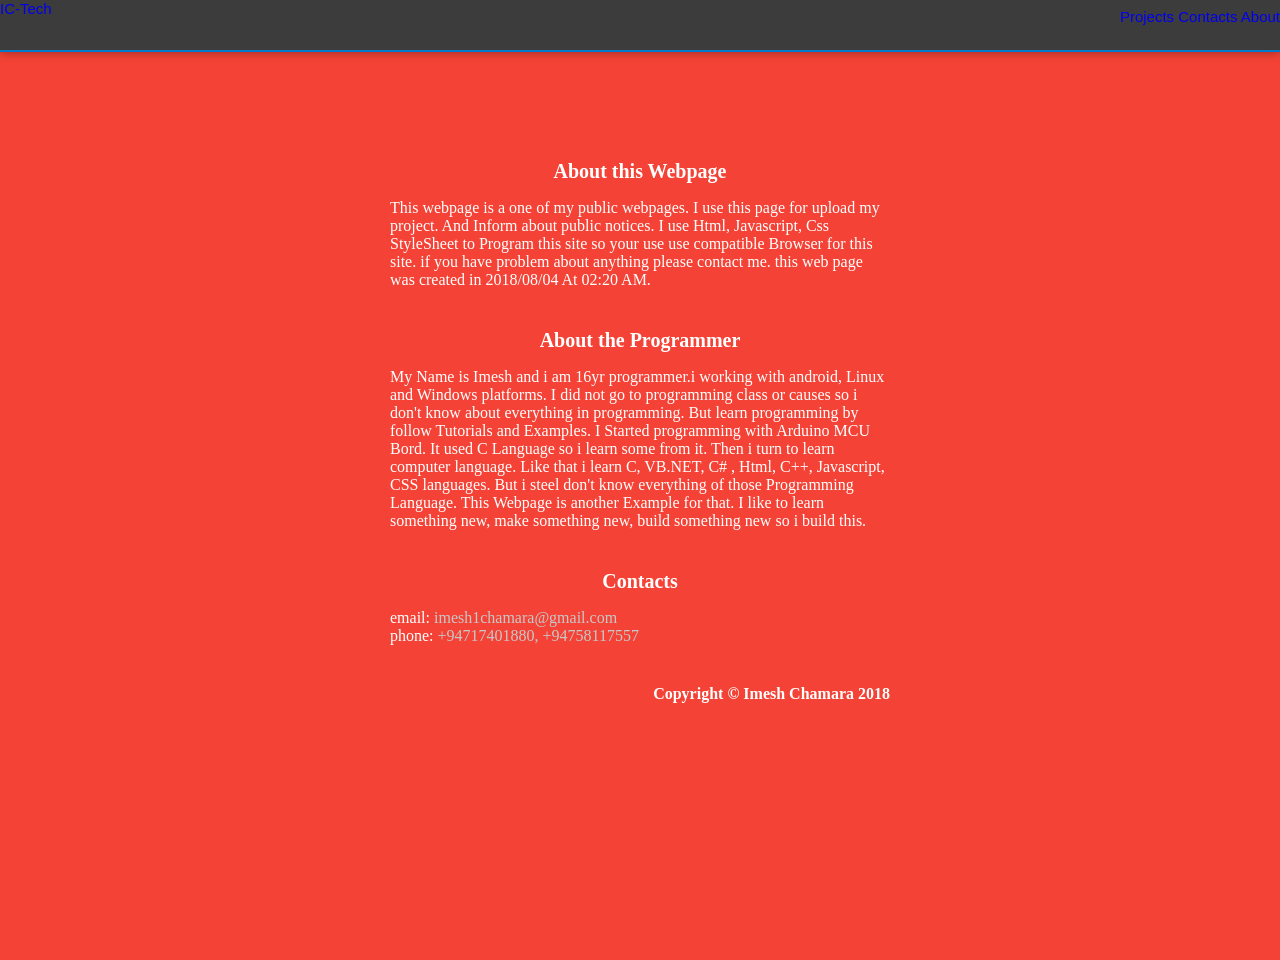
<file: About.html>
<!DOCTYPE html>
<!--Copyright © Imesh Chamara 2018-->
<html lang="en" xmlns="http://www.w3.org/1999/xhtml">
	<head>
		<meta charset="utf-8"/>
		<title>About IC-Tech</title>
		<link rel="icon" href="/favicon.ico" />
		<!--
		Resize Failed
		<link rel="icon" type="image/png" href="../image/Logo.3/Logo.3.16.png" sizes="16x16"/>
		<link rel="icon" type="image/png" href="../image/Logo.3/Logo.3.32.png" sizes="32x32"/>
		-->
		<link rel="icon" type="image/png" href="/image/Logo.3/Logo.3.96.png" sizes="96x96"/>
		<link rel="icon" type="image/png" href="/image/Logo.3/Logo.3.128.png" sizes="128x128"/>
		<link rel="icon" type="image/png" href="/image/Logo.3/Logo.3.196.png" sizes="196x196"/>
		<link rel="icon" type="image/png" href="/image/Logo.3/Logo.3.512.png" sizes="512x512"/>
		<link rel="stylesheet" href="/stylesheet/main.css"/>
	</head>
	<body>
		<div style="display:flex;position:fixed; width:100%; height:50px; background-color:rgb(60,60,60); box-shadow:0px 0px 10px rgba(0,0,0,0.4);top:0px; left:0px; z-index:2; border-bottom:solid 2px rgb(0,122,204);">
			<div style="display:block;width:100%; height:100%;">
				<a class="top" style="float:left;" id="pname" href="/index.html">IC-Tech</a>
				<div style="float:right;padding-top:8px;">
					<!--<a class="top" id="toobutop">Tools</a>
					<a class="top" id="setbutop">Settings</a>-->
					<a class="top" id="setbutop" href="/html/Projects.html">Projects</a>
					<a class="top" id="conbutop" href="/html/About.html">Contacts</a>
					<a class="top" id="abtbutop" href="/html/About.html">About</a>
				</div>
			</div>
		</div>
		<noscript style="margin-top: 60px;display: flex;width: 100%;position: absolute;bottom: 0px;top: 0px;">
				<iframe src="/html/BlockedJs.html" style="position:relative;height: 100%; width: 100%;-webkit-box-sizing: border-box;-moz-box-sizing: border-box;box-sizing: border-box;" frameborder="0"></iframe>
		</noscript>
		<div id="root" style="margin-top:60px; display:none; width:100%;">
			<div id="about" style="width:500px; margin:0 auto; position:relative;" class="dis">
				<style>
					.headd{
						font-family:'Segoe UI';
						font-size:20px;
						font-weight: bold;
						display:block;
						text-align:center;
					}
					.cpyri{
						font-family:'Segoe UI';
						font-size: 16px;
						font-weight: bold;
						display:block;
						text-align:right;
						margin-bottom: 40px;
					}
					.cont {
						font-family: 'Segoe UI';
						font-size: 16px;
						display: block;
						margin-top: 16px;
						margin-bottom: 40px;
					}
					.link {
						color: rgb(200,200,200);
						font-family: 'Segoe UI';
						font-size: 16px;
						text-decoration: none;
					}
				</style>
				<a class="headd">About this Webpage</a>
				<p class="cont">This webpage is a one of my public webpages. I use this page for upload my project. And Inform about public notices. I use Html, Javascript, Css StyleSheet to Program this site so your use use compatible Browser for this site. if you have problem about anything please contact me. this web page was created in 2018/08/04 At 02:20 AM.</p>
				<a class="headd">About the Programmer</a>
				<p class="cont">My Name is Imesh and i am 16yr programmer.i working with android, Linux and Windows platforms. I did not go to programming class or causes so i don't know about everything in programming. But learn programming by follow Tutorials and Examples. I Started programming with Arduino MCU Bord. It used C Language so i learn some from it. Then i turn to learn computer language. Like that i learn C, VB.NET, C# , Html, C++, Javascript, CSS languages. But i steel don't know everything of those Programming Language. This Webpage is another Example for that. I like to learn something new, make something new, build something new so i build this.</p>
				<a class="headd">Contacts</a>
				<p class="cont" style="margin-bottom:0;">email: <a href="mailto:imesh1chamara@gmail.com" class="link textsel">imesh1chamara@gmail.com</a></p>
				<p class="cont" style="margin-top:0;">phone: <a class="link textsel">+94717401880, +94758117557</a></p>
				<a class="cpyri">Copyright © Imesh Chamara 2018</a>
			</div>
		</div>
		<script>
			document.getElementById("root").style.display = "block";
		</script>
	</body>
</html>
</file>
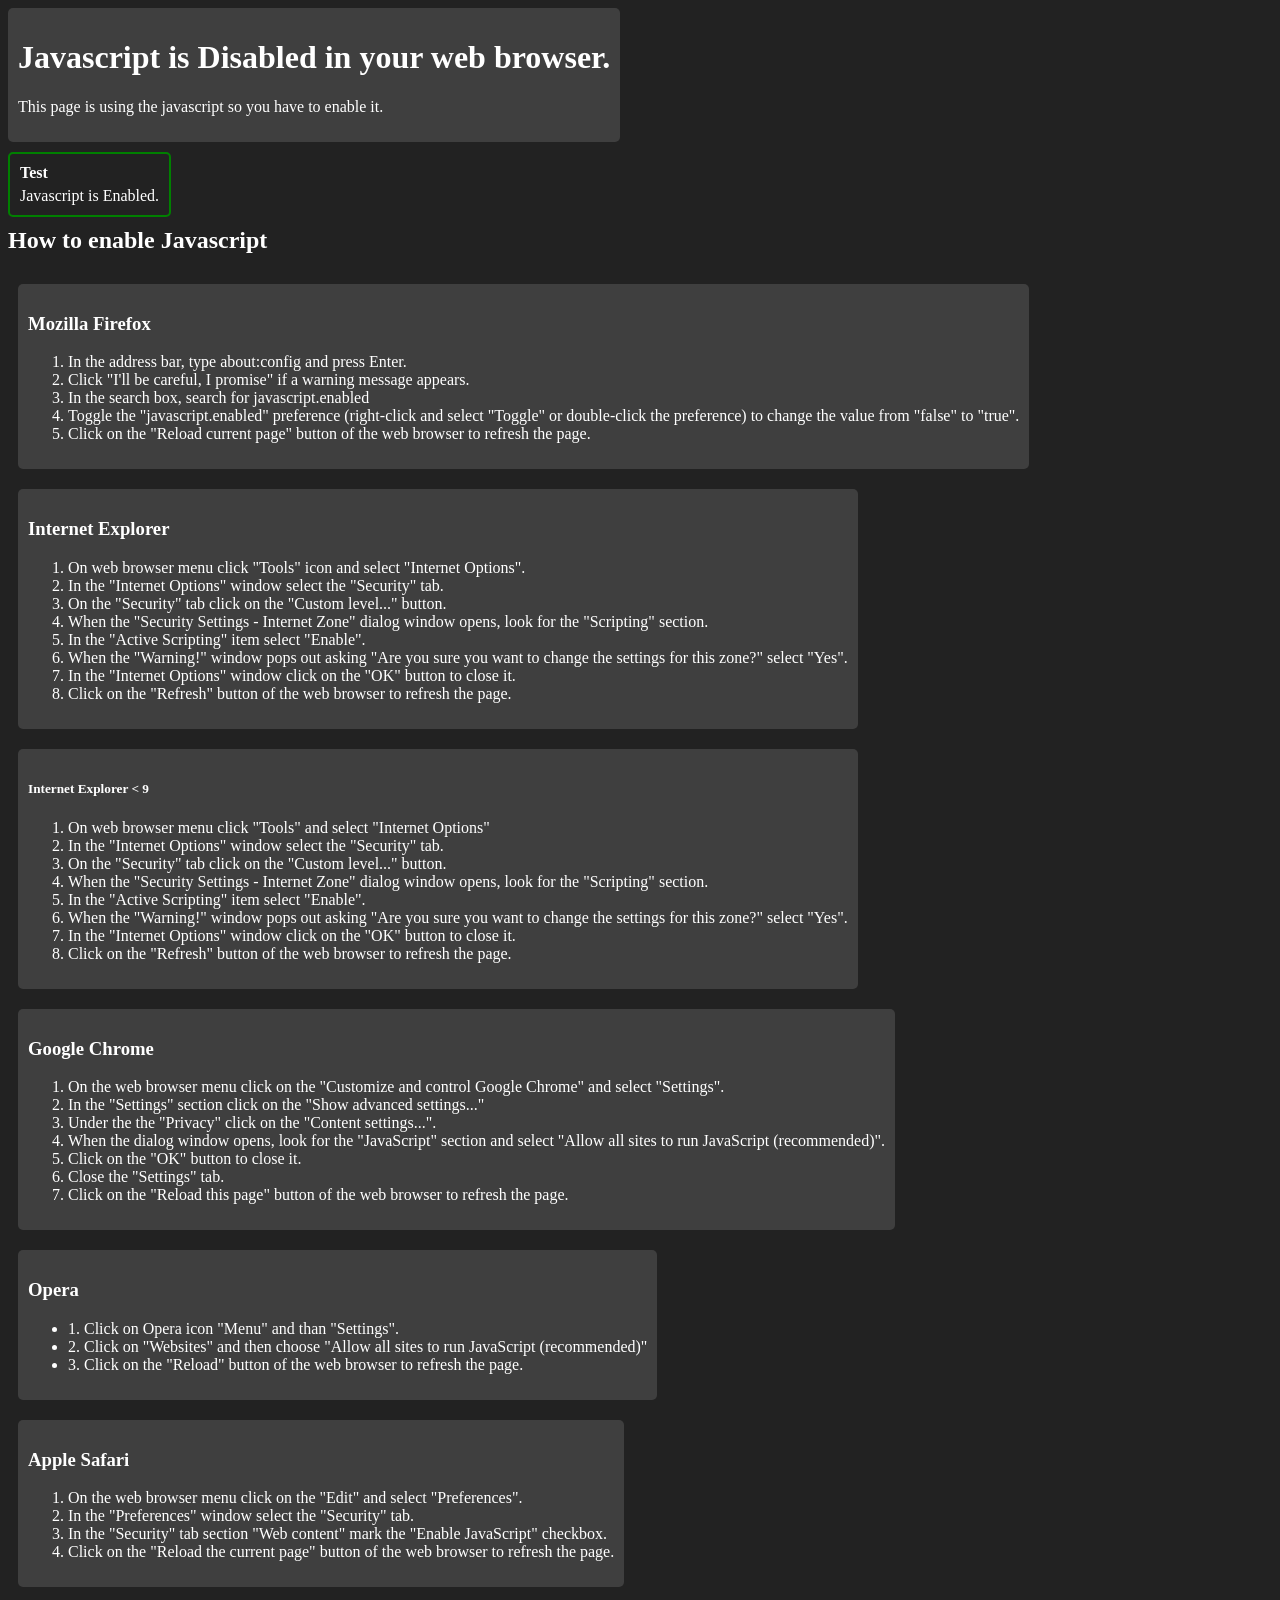
<file: BlockedJs.html>
<!DOCTYPE html>
<html>
    <head>
        <title>JavaScript is Disabled</title>
        <style>
            .dis {
                display: inline-block;
                background-color: #3f3f3f;
                padding: 10px 10px 10px 10px;
                border-radius: 5px;
                margin: 10px 10px 10px 10px;
            }
            body
            {
                color:white;
            }
        </style>
    </head>
    <body style = "font-family : 'Segoe UI'; background-color: #222;">
        <div style="display:block;">
            <div style="display:inline-block;background-color:#3f3f3f;padding:10px 10px 10px 10px;border-radius:5px;">
                <h1>Javascript is Disabled in your web browser.</h1>
                <p>This page is using the javascript so you have to enable it.</p>
            </div>
        </div>
        <div id="line" style="display:inline-block; border:2px solid red;border-radius: 5px;margin-top: 10px;padding: 10px 10px 10px 10px;">
            <h4 style="margin-top: 0px;margin-bottom: 5px;">Test</h4>
            <a id="testres">Javascript is Disabled.<p style="margin-top: 0px;margin-bottom: 0px;">If Javascript is Enabled this text was changed.</p></a>
            <script>
                document.getElementById("testres").innerText = "Javascript is Enabled.";
                document.getElementById("line").style.borderColor = "green";
            </script>
        </div>
        <h2 style="margin-top:10px;">How to enable Javascript</h2>
        <div id="disc">
            <div id="pnlFirefox" class="dis">
                <h3 id="firefox">
                    Mozilla Firefox
                </h3>
                <ol>
                    <li>
                        In the address bar, type about:config and press Enter.</li>
                    <li>
                        Click "I'll be careful, I promise" if a warning message appears.</li>
                    <li>
                        In the search box, search for javascript.enabled</li>
                    <li>
                        Toggle the "javascript.enabled" preference (right-click and select "Toggle" or double-click the preference) to change the value from "false" to "true".</li>
                    <li>
                        Click on the "Reload current page" button of the web browser to refresh the page.</li>
                </ol>
		    </div>
            <div id="pnlIE" class="dis">
                <h3 id="ie">
                    Internet Explorer
                </h3>
                <ol>
                    <li>
                        On web browser menu click "Tools" icon and select "Internet Options".</li>
                    <li>
                        In the "Internet Options" window select the "Security" tab.</li>
                    <li>
                        On the "Security" tab click on the "Custom level..." button.</li>
                    <li>
                        When the "Security Settings - Internet Zone" dialog window opens, look for the "Scripting" section.</li>
                    <li>
                        In the "Active Scripting" item select "Enable".</li>
                    <li>
                        When the "Warning!" window pops out asking "Are you sure you want to change the settings for this zone?" select "Yes".</li>
                    <li>
                        In the "Internet Options" window click on the "OK" button to close it.</li>
                    <li>
                        Click on the "Refresh" button of the web browser to refresh the page.</li>
                </ol>
	        </div>
            <div id="pnlIElte8" class="dis">
                <h5 id="ielte8">
                    Internet Explorer &lt; 9
                </h5>
                <ol>
                    <li>
                        On web browser menu click "Tools" and select "Internet Options"</li>
                    <li>
                        In the "Internet Options" window select the "Security" tab.</li>
                    <li>
                        On the "Security" tab click on the "Custom level..." button.</li>
                    <li>
                        When the "Security Settings - Internet Zone" dialog window opens, look for the "Scripting" section.</li>
                    <li>
                        In the "Active Scripting" item select "Enable".</li>
                    <li>
                        When the "Warning!" window pops out asking "Are you sure you want to change the settings for this zone?" select "Yes".</li>
                    <li>
                        In the "Internet Options" window click on the "OK" button to close it.</li>
                    <li>
                        Click on the "Refresh" button of the web browser to refresh the page.</li>
                </ol>
	        </div>
            <div id="pnlChromeNew" class="dis">
                <h3 id="chrome">
                    Google Chrome
                </h3>
                <ol>
                    <li>
                        On the web browser menu click on the "Customize and control Google Chrome" and select "Settings".</li>
                    <li>
                        In the "Settings" section click on the "Show advanced settings..."</li>
                    <li>
                        Under the the "Privacy" click on the "Content settings...".</li>
                    <li>
                        When the dialog window opens, look for the "JavaScript" section and select "Allow all sites to run JavaScript (recommended)".</li>
                    <li>
                        Click on the "OK" button to close it.</li>
                    <li>
                        Close the "Settings" tab.</li>
                    <li>
                        Click on the "Reload this page" button of the web browser to refresh the page.</li>
                </ol>
	        </div>
            <div id="pnlOpera" class="dis">
                <h3 id="opera">
                    Opera
                </h3>
                <ul class="liplace">
                    <li>1.
                        Click on Opera icon "Menu" and than "Settings".</li>
                    <li>2.
                        Click on "Websites" and then choose "Allow all sites to run JavaScript (recommended)"</li>
                    <li>3.
                        Click on the "Reload" button of the web browser to refresh the page.</li>
                </ul>
	         </div>
            <div id="pnlSafari" class="dis">
                <h3 id="safari">
                    Apple Safari
                </h3>
                <ol>
                    <li>
                        On the web browser menu click on the "Edit" and select "Preferences".</li>
                    <li>
                        In the "Preferences" window select the "Security" tab.</li>
                    <li>
                        In the "Security" tab section "Web content" mark the "Enable JavaScript" checkbox.</li>
                    <li>
                        Click on the "Reload the current page" button of the web browser to refresh the page.</li>
                </ol>
	        </div>
        </div>
    </body>
</html>
</file>
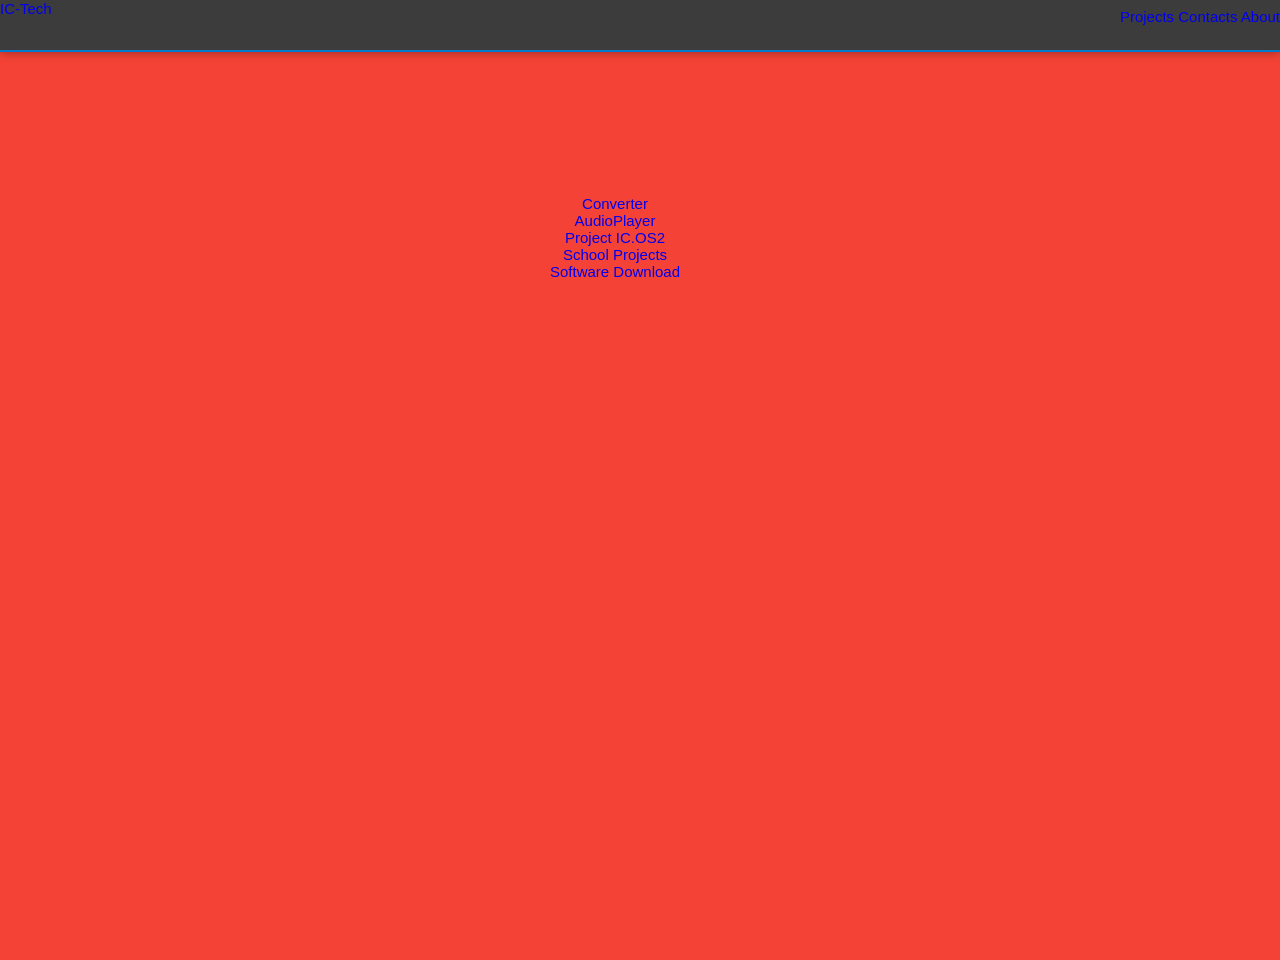
<file: Projects.html>
<!DOCTYPE html>
<!--Copyright © Imesh Chamara 2018-->
<html lang="en" xmlns="http://www.w3.org/1999/xhtml">
	<head>
		<meta charset="utf-8"/>
		<title>IC-Tech</title>
		<link rel="icon" href="/favicon.ico" />
		<!--
		Resize Failed
		<link rel="icon" type="image/png" href="../image/Logo.3/Logo.3.16.png" sizes="16x16"/>
		<link rel="icon" type="image/png" href="../image/Logo.3/Logo.3.32.png" sizes="32x32"/>
		-->
		<link rel="icon" type="image/png" href="/image/Logo.3/Logo.3.96.png" sizes="96x96"/>
		<link rel="icon" type="image/png" href="/image/Logo.3/Logo.3.128.png" sizes="128x128"/>
		<link rel="icon" type="image/png" href="/image/Logo.3/Logo.3.196.png" sizes="196x196"/>
		<link rel="icon" type="image/png" href="/image/Logo.3/Logo.3.512.png" sizes="512x512"/>
		<link rel="stylesheet" href="/stylesheet/main.css"/>
	</head>
	<body>
		<div style="display:flex;position:fixed; width:100%; height:50px; background-color:rgb(60,60,60); box-shadow:0px 0px 10px rgba(0,0,0,0.4);top:0px; left:0px; z-index:2; border-bottom:solid 2px rgb(0,122,204);">
			<div style="display:block;width:100%; height:100%;">
				<a class="top" style="float:left;" id="pname" href="/index.html">IC-Tech</a>
				<div style="float:right;padding-top:8px;">
					<!--<a class="top" id="toobutop">Tools</a>
					<a class="top" id="setbutop">Settings</a>-->
					<a class="top" id="setbutop" href="/html/Projects.html">Projects</a>
					<a class="top" id="conbutop" href="/html/About.html">Contacts</a>
					<a class="top" id="abtbutop" href="/html/About.html">About</a>
				</div>
			</div>
		</div>
		<noscript style="margin-top: 60px;display: flex;width: 100%;position: absolute;bottom: 0px;top: 0px;">
				<iframe src="/html/BlockedJs.html" style="position:relative;height: 100%; width: 100%;-webkit-box-sizing: border-box;-moz-box-sizing: border-box;box-sizing: border-box;" frameborder="0"></iframe>
		</noscript>
		<div id="root" style="margin-top:60px; display:none; width:100%;">
			<div style="width:500px; margin:0 auto; position:relative;" class="dis">
				<div style="width:100%; height:auto; display:block; position:relative;">
					<style>
						.stbigbtn {
							display:block;
							width:100%;
							text-align:
							center;
						}
					</style>
					<div style="width:150px;margin:0 auto;padding-top:35px;padding-right: 50px;">
						<a class="but1 stbigbtn" href="/html/Converter.html">Converter</a>
						<a class="but1 stbigbtn" href="/html/AudioPlayer.html">AudioPlayer</a>
						<a class="but1 stbigbtn" href="/html/OS2.html">Project IC.OS2</a>
						<a class="but1 stbigbtn" href="/html/SchoolProject.html">School Projects</a>
						<a class="but1 stbigbtn" href="/html/SoftwareDownload.html">Software Download</a>
					</div>
				</div>
			</div>
		</div>
		<script>
			document.getElementById("root").style.display = "block";
		</script>
	</body>
</html>
</file>
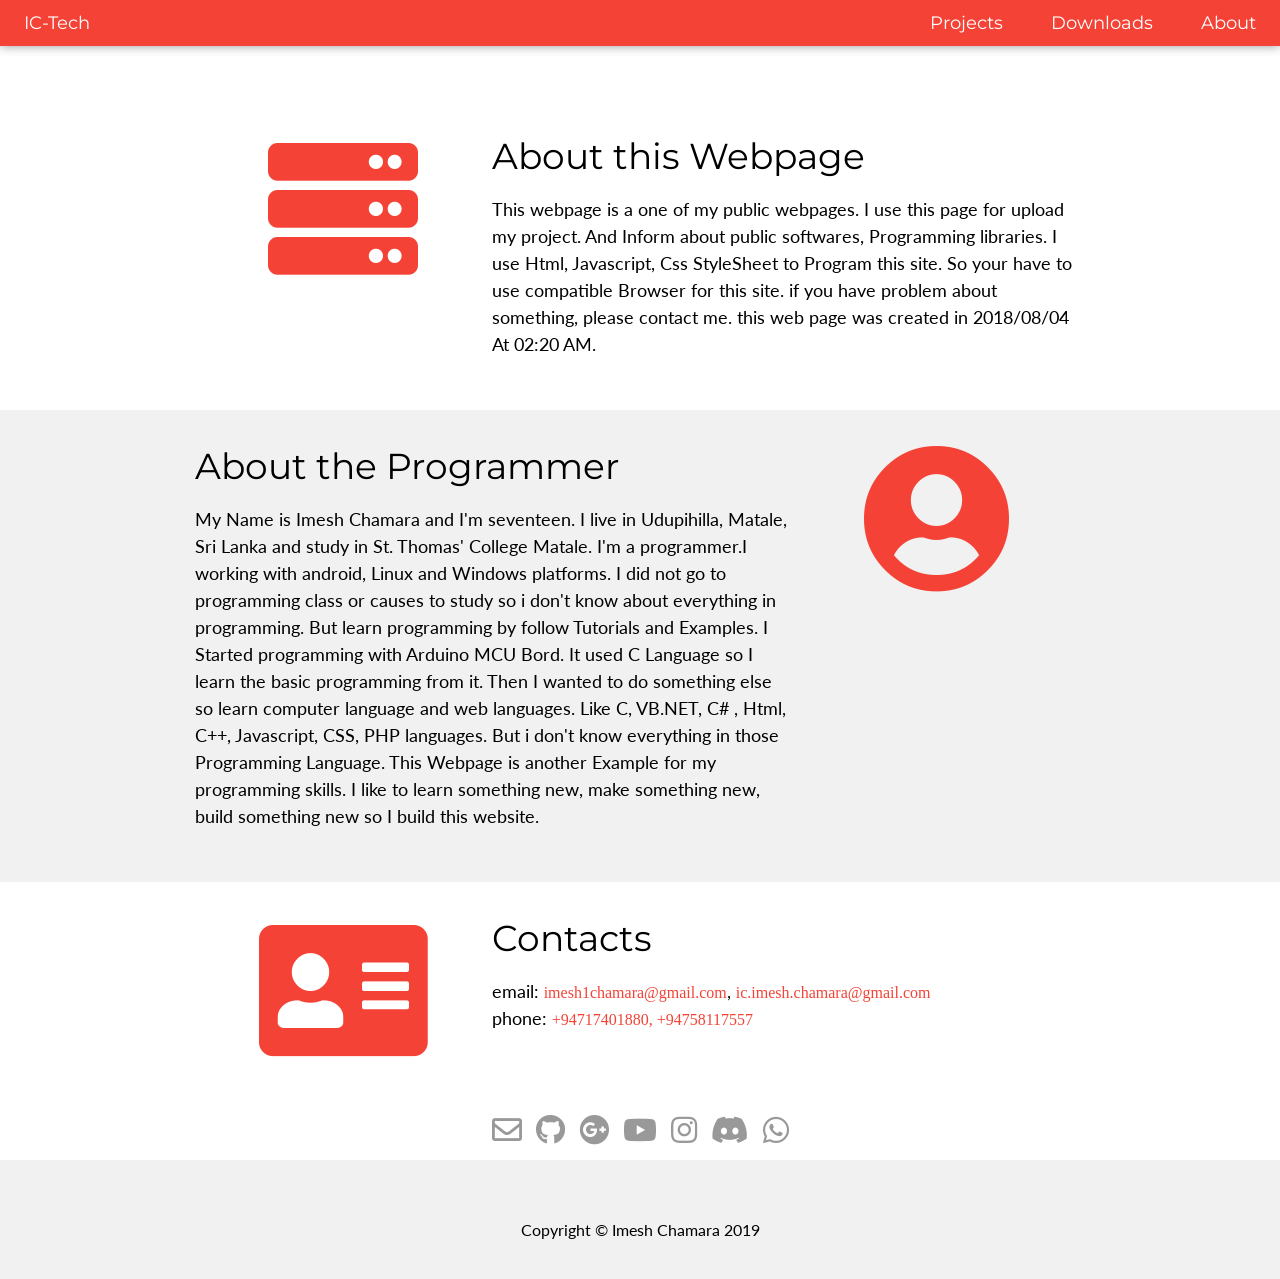
<file: html/About.html>
<!DOCTYPE html>
<!--Copyright © Imesh Chamara 2019-->
<html lang="en" xmlns="http://www.w3.org/1999/xhtml">
	<head>
		<meta charset="utf-8"/>
		<meta name="viewport" content="width=device-width, initial-scale=1"/>
		<title>About IC-Tech</title>
		<link rel="icon" href="/favicon.ico" />
		<!--
		Resize Failed
		<link rel="icon" type="image/png" href="../image/Logo.3/Logo.3.16.png" sizes="16x16"/>
		<link rel="icon" type="image/png" href="../image/Logo.3/Logo.3.32.png" sizes="32x32"/>
		-->
		<link rel="icon" type="image/png" href="/image/Logo.3/Logo.3.96.png" sizes="96x96"/>
		<link rel="icon" type="image/png" href="/image/Logo.3/Logo.3.128.png" sizes="128x128"/>
		<link rel="icon" type="image/png" href="/image/Logo.3/Logo.3.196.png" sizes="196x196"/>
		<link rel="icon" type="image/png" href="/image/Logo.3/Logo.3.512.png" sizes="512x512"/>
		<link rel="stylesheet" href="/style/main.css"/>
		<link rel="stylesheet" href="/style/light_notes.css"/>
		<script src="/script/main.js"></script>
		<link href="https://fonts.googleapis.com/css?family=Lato|Montserrat" rel="stylesheet"/>
		<link rel="stylesheet" href="https://use.fontawesome.com/releases/v5.8.1/css/all.css" integrity="sha384-50oBUHEmvpQ+1lW4y57PTFmhCaXp0ML5d60M1M7uH2+nqUivzIebhndOJK28anvf" crossorigin="anonymous"/>
	</head>
	<body>
		<div class="ic-top-bar">
			<a class="ic-top ic-hov-whi" style="float:left;" id="pname" href="/index.html">IC-Tech</a>
			<div class="ic-hov-whi" id="top-dropdown-btn" onclick="topMenu();"><svg aria-hidden="true" focusable="false" data-prefix="fas" data-icon="bars" class="svg-inline--fa fa-bars fa-w-14" role="img" xmlns="http://www.w3.org/2000/svg" viewBox="0 0 448 512"><path fill="currentColor" d="M16 132h416c8.837 0 16-7.163 16-16V76c0-8.837-7.163-16-16-16H16C7.163 60 0 67.163 0 76v40c0 8.837 7.163 16 16 16zm0 160h416c8.837 0 16-7.163 16-16v-40c0-8.837-7.163-16-16-16H16c-8.837 0-16 7.163-16 16v40c0 8.837 7.163 16 16 16zm0 160h416c8.837 0 16-7.163 16-16v-40c0-8.837-7.163-16-16-16H16c-8.837 0-16 7.163-16 16v40c0 8.837 7.163 16 16 16z"></path></svg></div>
			<div id="ic-top-drbtn"><a class="ic-btn ic-btn-gra" href="/html/Projects.html">Projects</a><a class="ic-btn ic-btn-gra" href="/html/SoftwareDownload.html">Downloads</a><a class="ic-btn ic-btn-gra" href="/html/About.html">About</a></div>
			<div id="ic-top-raw"><a class="ic-top ic-hov-whi" id="setbutop" href="/html/Projects.html">Projects</a><a class="ic-top ic-hov-whi" id="conbutop" href="/html/SoftwareDownload.html">Downloads</a><a class="ic-top ic-hov-whi" id="abtbutop" href="/html/About.html">About</a></div>
		</div>
		<noscript><iframe src="/html/BlockedJs.html" frameborder="0"></iframe></noscript>
		<div id="root" style="display: none;">
				<style>
					.cpyri{font-family: "Lato", sans-serif;font-size: 16px;display: block;padding: 40px 0;padding-top: 40px;background-color: #f1f1f1;width: 100%;text-align: center;padding-top: 60px;}
					.ic-p-ico{margin: 5px;color:#999;cursor:pointer;}
					.ic-p-ico:hover{color:#f44336;}
				</style>
				<div class="sect-1"><div class="sect"><i class="ico fas fa-server fa-10x"></i><div class="sect-3">
					<a class="headd">About this Webpage</a>
					<p class="cont">This webpage is a one of my public webpages. I use this page for upload my project. And Inform about public softwares, Programming libraries. I use Html, Javascript, Css StyleSheet to Program this site. So your have to use compatible Browser for this site. if you have problem about something, please contact me. this web page was created in 2018/08/04 At 02:20 AM.</p>
				</div></div></div>
				<div class="sect-1 sect-2"><div class="sect"><div class="sect-3">
					<a class="headd">About the Programmer</a>
					<p class="cont">My Name is Imesh Chamara and I'm seventeen. I live in Udupihilla, Matale, Sri Lanka and study in St. Thomas' College Matale. I'm a programmer.I working with android, Linux and Windows platforms. I did not go to programming class or causes to study so i don't know about everything in programming. But learn programming by follow Tutorials and Examples. I Started programming with Arduino MCU Bord. It used C Language so I learn the basic programming from it. Then I wanted to do something else so learn computer language and web languages. Like C, VB.NET, C# , Html, C++, Javascript, CSS, PHP languages. But i don't know everything in those Programming Language. This Webpage is another Example for my programming skills. I like to learn something new, make something new, build something new so I build this website.</p>
				</div><i class="ico fas fa-user-circle fa-10x"></i></div></div>
				<div class="sect-1"><div class="sect"><i class="ico fas fa-address-card fa-10x"></i><div class="sect-3">
					<a class="headd">Contacts</a>
					<p class="cont" style="margin-bottom:0;">email: <a href="mailto:imesh1chamara@gmail.com" class="link textsel">imesh1chamara@gmail.com</a>, <a href="mailto:ic.imesh.chamara@gmail.com" class="link textsel">ic.imesh.chamara@gmail.com</a></p>
					<p class="cont" style="margin-top:0;">phone: <a class="link textsel">+94717401880, +94758117557</a></p>
				</div></div></div>
				<div style="text-align:center;margin:10px 0;">
					<a class="far fa-envelope fa-2x ic-p-ico" href="mailto:imesh1chamara@gmail.com"></a>
					<a class="fab fa-github fa-2x ic-p-ico" href="https://github.com/IC-Tech"></a>
					<a class="fab fa-google-plus fa-2x ic-p-ico" href="https://plus.google.com/u/0/115820475043722713439"></a>
					<a class="fab fa-youtube fa-2x ic-p-ico" href="https://www.youtube.com/channel/UCjOItCJ9TyNphWlEoUR7cIw"></a>
					<a class="fab fa-instagram fa-2x ic-p-ico" href="https://www.instagram.com/imeshchamara/"></a>
					<a class="fab fa-discord fa-2x ic-p-ico" href="https://discord.gg/CAmERp2"></a>
					<a class="fab fa-whatsapp fa-2x ic-p-ico" href="#"></a>
				</div>
				<a class="cpyri">Copyright © Imesh Chamara 2019</a>
		</div>
		<script>document.getElementById("root").style.display = "table";</script>
</body>
</html>
</file>
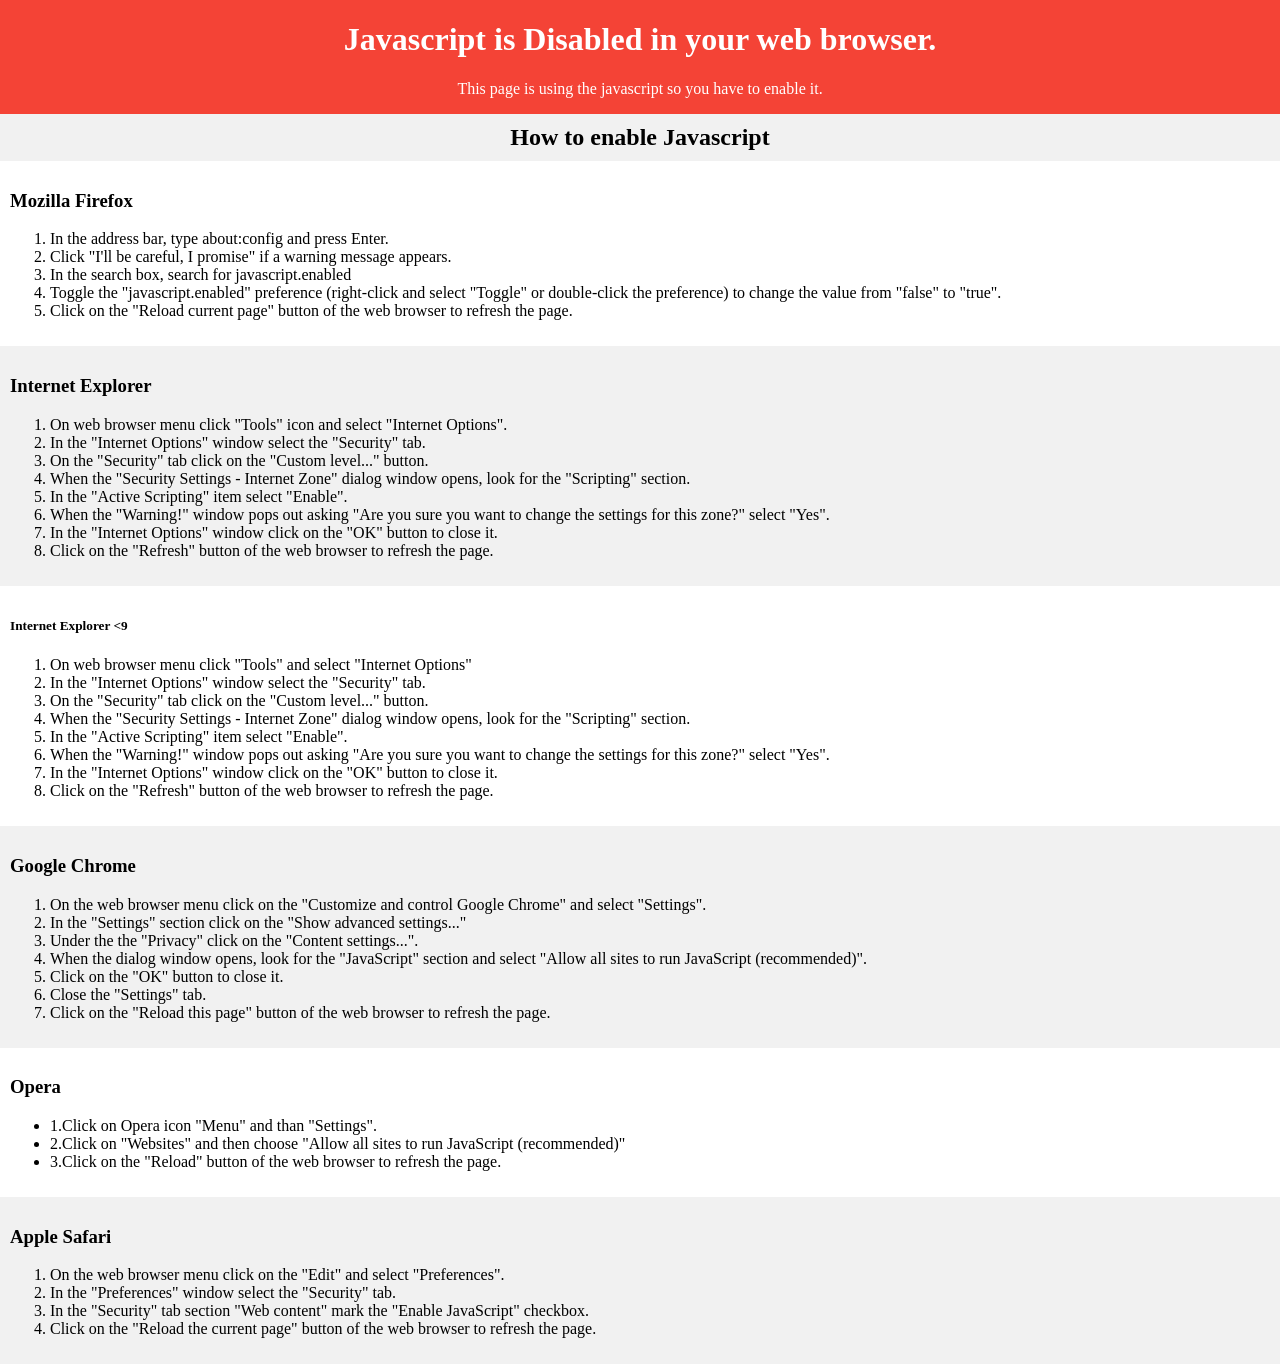
<file: html/BlockedJs.html>
<!DOCTYPE html>
<!--Copyright © Imesh Chamara 2019-->
<html>
    <head>
		<meta charset="utf-8"/>
        <title>JavaScript is Disabled</title>
        <style>
            .dis{display:inline-block;padding:10px 10px 10px 10px;margin:0;width:100%;color:black;}
			.dis-1{background:#f1f1f1;}
			.dis-2{background:white;}
            body{color:white;font-family:'Segoe UI';background-color:#f44336;margin:0;padding:0;}
        </style>
    </head>
    <body>
        <div style="display:block;">
            <div style="margin:0;text-align:center;">
                <h1>Javascript is Disabled in your web browser.</h1>
                <p>This page is using the javascript so you have to enable it.</p>
            </div>
        </div>
        <h2 class="dis-1" style="margin:0px;color:black;padding:10px;text-align:center;">How to enable Javascript</h2>
        <div id="disc">
            <div class="dis dis-2">
                <h3>Mozilla Firefox</h3>
                <ol><li>In the address bar, type about:config and press Enter.</li><li>Click "I'll be careful, I promise" if a warning message appears.</li><li>In the search box, search for javascript.enabled</li><li>Toggle the "javascript.enabled" preference (right-click and select "Toggle" or double-click the preference) to change the value from "false" to "true".</li><li>Click on the "Reload current page" button of the web browser to refresh the page.</li></ol>
		    </div>
            <div class="dis dis-1">
                <h3>Internet Explorer</h3>
                <ol><li>On web browser menu click "Tools" icon and select "Internet Options".</li><li>In the "Internet Options" window select the "Security" tab.</li><li>On the "Security" tab click on the "Custom level..." button.</li><li>When the "Security Settings - Internet Zone" dialog window opens, look for the "Scripting" section.</li><li>In the "Active Scripting" item select "Enable".</li><li>When the "Warning!" window pops out asking "Are you sure you want to change the settings for this zone?" select "Yes".</li><li>In the "Internet Options" window click on the "OK" button to close it.</li><li>Click on the "Refresh" button of the web browser to refresh the page.</li></ol>
	        </div>
            <div class="dis dis-2">
                <h5>Internet Explorer &lt;9</h5>
                <ol><li>On web browser menu click "Tools" and select "Internet Options"</li><li>In the "Internet Options" window select the "Security" tab.</li><li>On the "Security" tab click on the "Custom level..." button.</li><li>When the "Security Settings - Internet Zone" dialog window opens, look for the "Scripting" section.</li><li>In the "Active Scripting" item select "Enable".</li><li>When the "Warning!" window pops out asking "Are you sure you want to change the settings for this zone?" select "Yes".</li><li>In the "Internet Options" window click on the "OK" button to close it.</li><li>Click on the "Refresh" button of the web browser to refresh the page.</li></ol>
	        </div>
            <div class="dis dis-1">
                <h3>Google Chrome</h3>
                <ol><li>On the web browser menu click on the "Customize and control Google Chrome" and select "Settings".</li><li>In the "Settings" section click on the "Show advanced settings..."</li><li>Under the the "Privacy" click on the "Content settings...".</li><li>When the dialog window opens, look for the "JavaScript" section and select "Allow all sites to run JavaScript (recommended)".</li><li>Click on the "OK" button to close it.</li><li>Close the "Settings" tab.</li><li>Click on the "Reload this page" button of the web browser to refresh the page.</li></ol>
	        </div>
            <div class="dis dis-2">
                <h3>Opera</h3>
                <ul><li>1.Click on Opera icon "Menu" and than "Settings".</li><li>2.Click on "Websites" and then choose "Allow all sites to run JavaScript (recommended)"</li><li>3.Click on the "Reload" button of the web browser to refresh the page.</li></ul>
	         </div>
            <div class="dis dis-1">
                <h3>Apple Safari</h3>
                <ol><li>On the web browser menu click on the "Edit" and select "Preferences".</li><li>In the "Preferences" window select the "Security" tab.</li><li>In the "Security" tab section "Web content" mark the "Enable JavaScript" checkbox.</li><li>Click on the "Reload the current page" button of the web browser to refresh the page.</li></ol>
	        </div>
        </div>
</body>
</html>
</file>
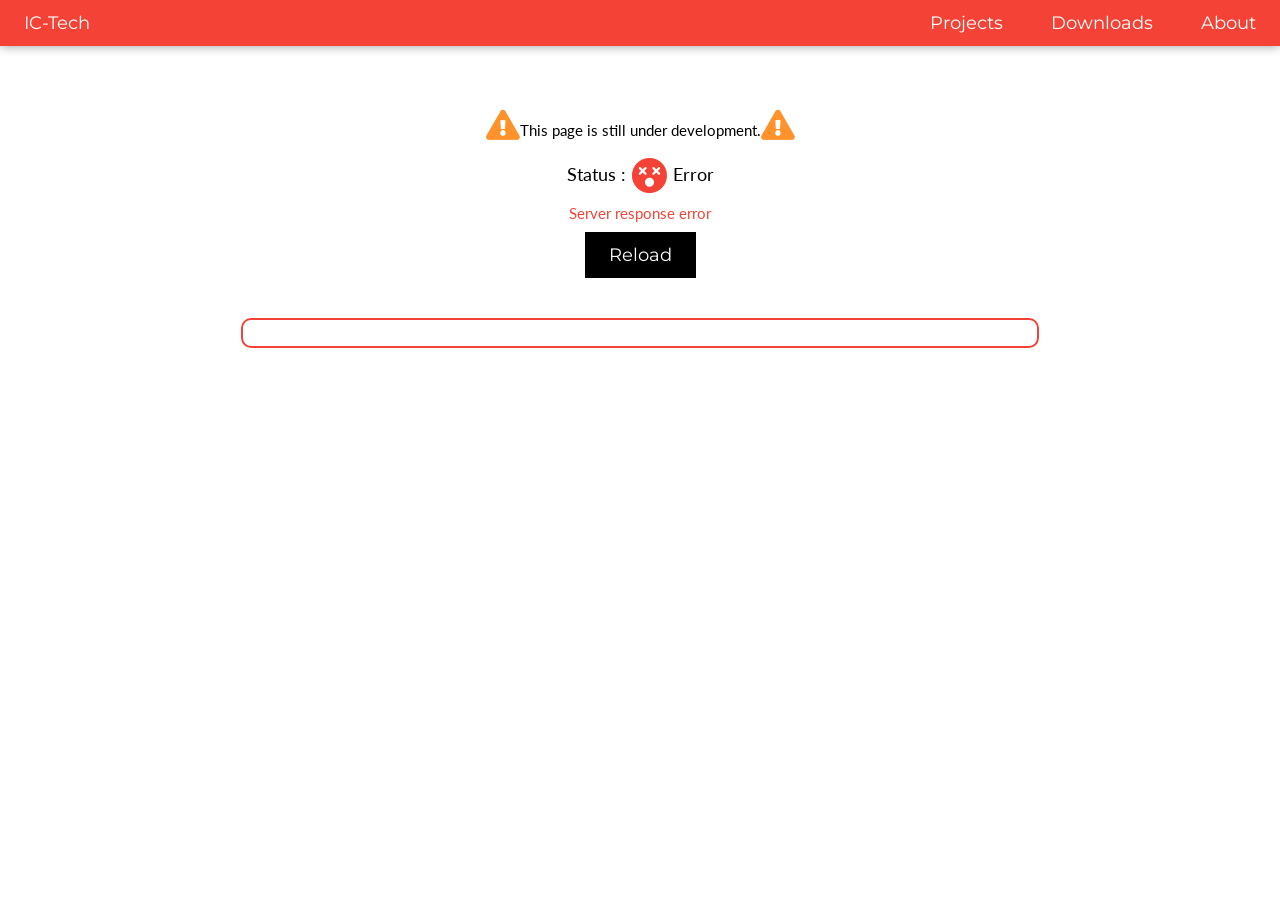
<file: html/ControlPanel_Robot.html>
<!DOCTYPE html>
<!--Copyright © Imesh Chamara 2019-->
<html lang="en" xmlns="http://www.w3.org/1999/xhtml">
	<head>
		<meta charset="utf-8"/>
		<meta name="viewport" content="width=device-width, initial-scale=1"/>
		<title>Online Control Panel (Robot) IC-Tech</title>
		<link rel="icon" href="/favicon.ico" />
		<!--
		Resize Failed
		<link rel="icon" type="image/png" href="../image/Logo.3/Logo.3.16.png" sizes="16x16"/>
		<link rel="icon" type="image/png" href="../image/Logo.3/Logo.3.32.png" sizes="32x32"/>
		-->
		<link rel="icon" type="image/png" href="/image/Logo.3/Logo.3.96.png" sizes="96x96"/>
		<link rel="icon" type="image/png" href="/image/Logo.3/Logo.3.128.png" sizes="128x128"/>
		<link rel="icon" type="image/png" href="/image/Logo.3/Logo.3.196.png" sizes="196x196"/>
		<link rel="icon" type="image/png" href="/image/Logo.3/Logo.3.512.png" sizes="512x512"/>
		<link rel="stylesheet" href="/style/main.css"/>
		<link rel="stylesheet" href="/style/ControlPanel_Robot.css"/>
		<script src="/script/main.js"></script>
		<link href="https://fonts.googleapis.com/css?family=Lato|Montserrat" rel="stylesheet"/>
		<link rel="stylesheet" href="https://use.fontawesome.com/releases/v5.8.1/css/all.css" integrity="sha384-50oBUHEmvpQ+1lW4y57PTFmhCaXp0ML5d60M1M7uH2+nqUivzIebhndOJK28anvf" crossorigin="anonymous"/>
	</head>
	<body>
		<div class="ic-top-bar">
			<a class="ic-top ic-hov-whi" style="float:left;" id="pname" href="/index.html">IC-Tech</a>
			<div class="ic-hov-whi" id="top-dropdown-btn" onclick="topMenu();"><svg aria-hidden="true" focusable="false" data-prefix="fas" data-icon="bars" class="svg-inline--fa fa-bars fa-w-14" role="img" xmlns="http://www.w3.org/2000/svg" viewBox="0 0 448 512"><path fill="currentColor" d="M16 132h416c8.837 0 16-7.163 16-16V76c0-8.837-7.163-16-16-16H16C7.163 60 0 67.163 0 76v40c0 8.837 7.163 16 16 16zm0 160h416c8.837 0 16-7.163 16-16v-40c0-8.837-7.163-16-16-16H16c-8.837 0-16 7.163-16 16v40c0 8.837 7.163 16 16 16zm0 160h416c8.837 0 16-7.163 16-16v-40c0-8.837-7.163-16-16-16H16c-8.837 0-16 7.163-16 16v40c0 8.837 7.163 16 16 16z"></path></svg></div>
			<div id="ic-top-drbtn"><a class="ic-btn ic-btn-gra" href="/html/Projects.html">Projects</a><a class="ic-btn ic-btn-gra" href="/html/SoftwareDownload.html">Downloads</a><a class="ic-btn ic-btn-gra" href="/html/About.html">About</a></div>
			<div id="ic-top-raw"><a class="ic-top ic-hov-whi" id="setbutop" href="/html/Projects.html">Projects</a><a class="ic-top ic-hov-whi" id="conbutop" href="/html/SoftwareDownload.html">Downloads</a><a class="ic-top ic-hov-whi" id="abtbutop" href="/html/About.html">About</a></div>
		</div>
		<noscript><iframe src="/html/BlockedJs.html" frameborder="0"></iframe></noscript>
		<div id="root">
		<span style="display:block;width:100%;text-align:center;margin:10px 0;"><i class="fas fa-exclamation-triangle fa-2x" style="color: #ff922b;"></i>This page is still under development.<i class="fas fa-exclamation-triangle fa-2x" style="color: #ff922b;"></i></span>
			<span class="ic-p-sta ic-p-tx1">Status :<i id="ic_p_sta_ico" class="fas fa-sync-alt fa-2x"></i><span id="ic_p_sta_dis" class="ic-p-tx1">Loading</span></span>
			<div id="ic_p_load" class="ic-rot-ani" style="margin:auto;"></div>
			<div id="ic_p_container" style="display:none;">
				<!-- span style="color:#000;width:100%;display:block;text-align:center;margin:10px 0;">The Style</span -->
				<div id="ic-p-style"><span id="ic_p_style_s1" class="ic-p-style-c1">No Buttons</span><span id="ic_p_style_s2" class="ic-p-style-c2">Show Buttons</span></div>
				<div id="ic_p_btn_con" style="display:none;">
					<div><span id="ic_p_btn_f" class="ic-btn2 ic-btn2-c1">Forward</span></div>
					<div><span id="ic_p_btn_l" class="ic-btn2 ic-btn2-c1" style="margin-right: 5px;">Left</span><span id="ic_p_btn_r" class="ic-btn2 ic-btn2-c1" style="margin-left: 5px;">Right</span></div>
					<div><span id="ic_p_btn_b" class="ic-btn2 ic-btn2-c1">Backward</span></div>
				</div>
				<canvas id="IC_RobotControl_canvas" style="display:block;margin:20px auto;width:480px;"></canvas>
			</div>
			<div id="ic_p_acc" onclick="accclick();"><i id="ic_p_acc_i" class="fas fa-user-circle fa-3x"></i><span id="ic_p_acc_na">Guest User</span></div>
			<div id="ic_p_log"><a id="ic_p_logout" style="display:none;" class="ic-btn ic-btn-bla" onclick="logout();">Logout</a><form id="ic_p_log_f" action="/html/ControlPanel_Robot.html" method="post"><div id="ic_p_login"><span>User Name</span><input id="ic_p_log_u" name="user" required="required" type="text"><span id="ic_p_log_n"  style="display: none;color:#f44336;font-size: 14px;margin: 0;">Enter Your User Name</span><span>Password</span><input id="ic_p_log_p" name="pass" required="required" type="password"><span style="color:#f44336;">No Users can be create at the moment!</span><button type="submit" style="width:0;height:0;border:0;display:inline-block;"></button><a class="ic-btn ic-btn-bla" onclick="login();">Login</a></div></form></div>
			<div style="display: none;" id="ic_p_fai"><i id="ic_p_err_bi" class="fas fa-eye-slash"></i><span id="ic_p_fai_msg" style="display: block;text-align: center;color: #f44336;">User Name and Password did not match.</span><button id="ic_p_fai_btn" class="ic-btn ic-btn-bla" style="margin: 10px auto;display: block;" onclick="resetOk();">OK</button></div>
		
			<div id="disqus_thread"></div>
			<script>
			(function() {
			var d = document, s = d.createElement('script');
			s.src = 'https://ic-tech.disqus.com/embed.js';
			s.setAttribute('data-timestamp', +new Date());
			(d.head || d.body).appendChild(s);
			})();
			</script>

		</div>
		<script>document.getElementById("root").style.display = "block";</script>
		<script src="/script/ControlPanel_Robot.js"></script>
	</body>
</html>
</file>
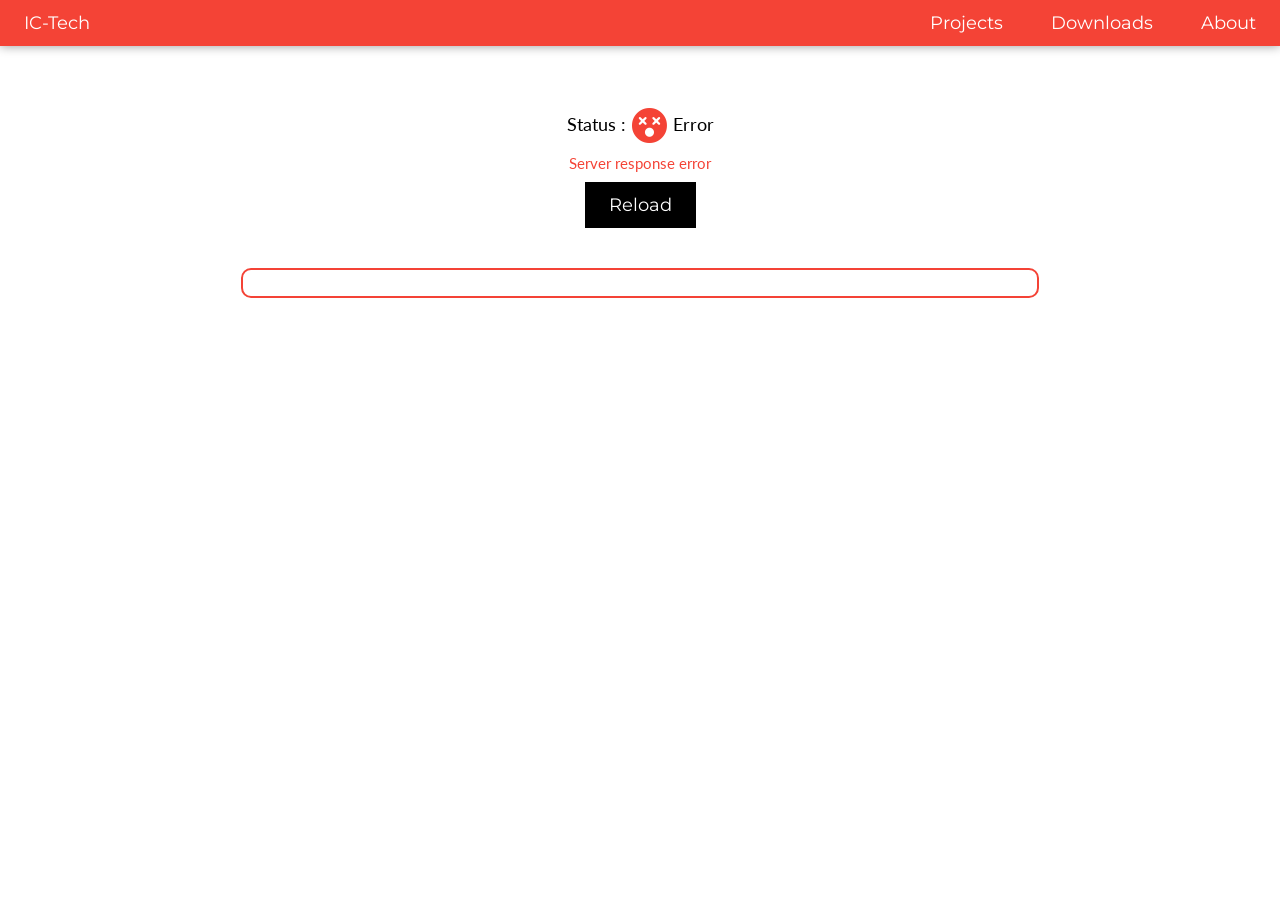
<file: html/ControlPanel_Room.html>
﻿<!DOCTYPE html>
<!--Copyright © Imesh Chamara 2019-->
<html lang="en" xmlns="http://www.w3.org/1999/xhtml">
	<head>
		<meta charset="utf-8"/>
		<meta name="viewport" content="width=device-width, initial-scale=1"/>
		<title>Online Control Panel (Room) IC-Tech</title>
		<link rel="icon" href="/favicon.ico" />
		<!--
		Resize Failed
		<link rel="icon" type="image/png" href="../image/Logo.3/Logo.3.16.png" sizes="16x16"/>
		<link rel="icon" type="image/png" href="../image/Logo.3/Logo.3.32.png" sizes="32x32"/>
		-->
		<link rel="icon" type="image/png" href="/image/Logo.3/Logo.3.96.png" sizes="96x96"/>
		<link rel="icon" type="image/png" href="/image/Logo.3/Logo.3.128.png" sizes="128x128"/>
		<link rel="icon" type="image/png" href="/image/Logo.3/Logo.3.196.png" sizes="196x196"/>
		<link rel="icon" type="image/png" href="/image/Logo.3/Logo.3.512.png" sizes="512x512"/>
		<link rel="stylesheet" href="/style/main.css"/>
		<link rel="stylesheet" href="/style/toggle.css"/>
		<link rel="stylesheet" href="/style/ControlPanel_Room.css"/>
		<script src="/script/main.js"></script>
		<link href="https://fonts.googleapis.com/css?family=Lato|Montserrat" rel="stylesheet"/>
		<link rel="stylesheet" href="https://use.fontawesome.com/releases/v5.8.1/css/all.css" integrity="sha384-50oBUHEmvpQ+1lW4y57PTFmhCaXp0ML5d60M1M7uH2+nqUivzIebhndOJK28anvf" crossorigin="anonymous"/>
	</head>
	<body>
		<div class="ic-top-bar">
			<a class="ic-top ic-hov-whi" style="float:left;" id="pname" href="/index.html">IC-Tech</a>
			<div class="ic-hov-whi" id="top-dropdown-btn" onclick="topMenu();"><svg aria-hidden="true" focusable="false" data-prefix="fas" data-icon="bars" class="svg-inline--fa fa-bars fa-w-14" role="img" xmlns="http://www.w3.org/2000/svg" viewBox="0 0 448 512"><path fill="currentColor" d="M16 132h416c8.837 0 16-7.163 16-16V76c0-8.837-7.163-16-16-16H16C7.163 60 0 67.163 0 76v40c0 8.837 7.163 16 16 16zm0 160h416c8.837 0 16-7.163 16-16v-40c0-8.837-7.163-16-16-16H16c-8.837 0-16 7.163-16 16v40c0 8.837 7.163 16 16 16zm0 160h416c8.837 0 16-7.163 16-16v-40c0-8.837-7.163-16-16-16H16c-8.837 0-16 7.163-16 16v40c0 8.837 7.163 16 16 16z"></path></svg></div>
			<div id="ic-top-drbtn"><a class="ic-btn ic-btn-gra" href="/html/Projects.html">Projects</a><a class="ic-btn ic-btn-gra" href="/html/SoftwareDownload.html">Downloads</a><a class="ic-btn ic-btn-gra" href="/html/About.html">About</a></div>
			<div id="ic-top-raw"><a class="ic-top ic-hov-whi" id="setbutop" href="/html/Projects.html">Projects</a><a class="ic-top ic-hov-whi" id="conbutop" href="/html/SoftwareDownload.html">Downloads</a><a class="ic-top ic-hov-whi" id="abtbutop" href="/html/About.html">About</a></div>
		</div>
		<noscript><iframe src="/html/BlockedJs.html" frameborder="0"></iframe></noscript>
		<div id="root">
			<span class="ic-p-sta ic-p-tx1">Status :<i id="ic_p_sta_ico" class="fas fa-sync-alt fa-2x"></i><span id="ic_p_sta_dis" class="ic-p-tx1">Loading</span></span>
			<div id="ic_p_load" class="ic-rot-ani" style="margin:auto;"></div>
			<div id="ic_p_itm">
				<div class="ic-p-itm"><i class="fas fa-lightbulb ic-p-itmi"></i><span>Light 01</span><label class="ic-swi"><input id="ic_p_lig1" type="checkbox"/><div></div></label></div>
				<div class="ic-p-itm"><i class="fas fa-lightbulb ic-p-itmi"></i><span>Light 02</span><label class="ic-swi"><input id="ic_p_lig2" type="checkbox"/><div></div></label></div>
				<div class="ic-p-itm"><i class="fas fa-lightbulb ic-p-itmi"></i><span>Light 03</span><label class="ic-swi"><input id="ic_p_lig3" type="checkbox"/><div></div></label></div>
				<div class="ic-p-itm"><i class="fas fa-lightbulb ic-p-itmi"></i><span>Light 04</span><label class="ic-swi"><input id="ic_p_lig4" type="checkbox"/><div></div></label></div>
				<div class="ic-p-itm"><i class="fas fa-radiation-alt ic-p-itmi"></i><span>Fan 01</span><label class="ic-swi"><input id="ic_p_fan1" type="checkbox"/><div></div></label></div>
				<div class="ic-p-itm"><i class="fas fa-radiation-alt ic-p-itmi"></i><span>Fan 02</span><label class="ic-swi"><input id="ic_p_fan2" type="checkbox"/><div></div></label></div>
			</div>
			<div id="ic_p_acc" onclick="accclick();"><i id="ic_p_acc_i" class="fas fa-user-circle fa-3x"></i><span id="ic_p_acc_na">Guest User</span></div>
			<div id="ic_p_log">
				<a id="ic_p_logout" style="display:none;" class="ic-btn ic-btn-bla" onclick="logout();">Logout</a>
				<form id="ic_p_log_f" action="/html/ControlPanel_Room.html" method="post"><div id="ic_p_login"><span>User Name</span><input id="ic_p_log_u" name="user" required="required" type="text"><span id="ic_p_log_n"  style="display: none;color:#f44336;font-size: 14px;margin: 0;">Enter Your User Name</span><span>Password</span><input id="ic_p_log_p" name="pass" required="required" type="password"><span style="color:#f44336;">No Users can be create at the moment!</span><button type="submit" style="width:0;height:0;border:0;display:inline-block;"></button><a class="ic-btn ic-btn-bla" onclick="login();">Login</a></div></form>
			</div>
			<div style="display: none;" id="ic_p_fai"><i id="ic_p_err_bi" class="fas fa-eye-slash"></i><span id="ic_p_fai_msg" style="display: block;text-align: center;color: #f44336;">User Name and Password did not match.</span><button id="ic_p_fai_btn" class="ic-btn ic-btn-bla" style="margin: 10px auto;display: block;" onclick="resetOk();">OK</button></div>

			<div id="disqus_thread"></div>
			<script>
			(function() {
			var d = document, s = d.createElement('script');
			s.src = 'https://ic-tech.disqus.com/embed.js';
			s.setAttribute('data-timestamp', +new Date());
			(d.head || d.body).appendChild(s);
			})();
			</script>

		</div>
		<script>document.getElementById("root").style.display = "block";</script>
		<script src="/script/ControlPanel_Room.js"></script>
	</body>
</html>
</file>
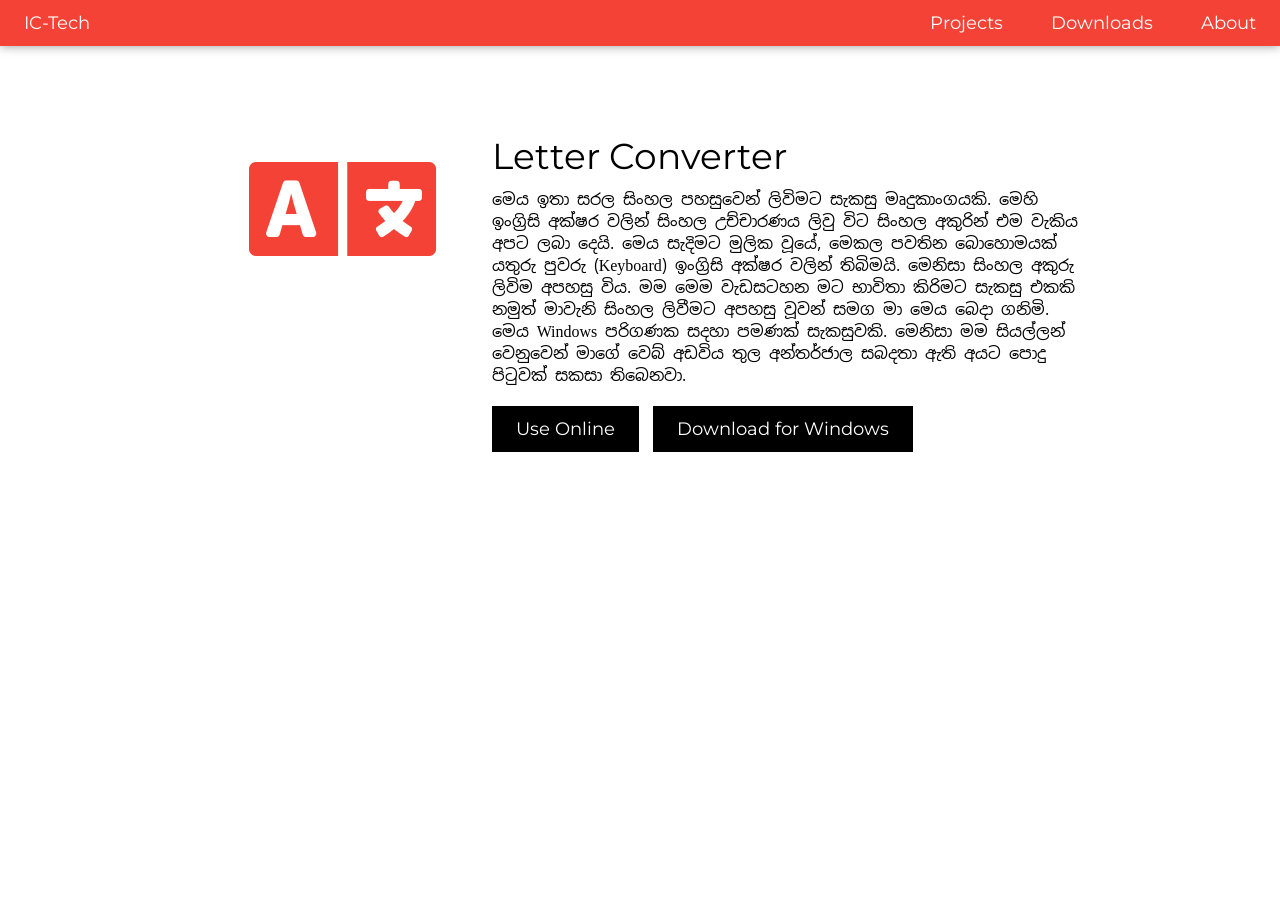
<file: html/SoftwareDownload.html>
<!DOCTYPE html>
<!--Copyright © Imesh Chamara 2019-->
<html lang="en" xmlns="http://www.w3.org/1999/xhtml">
	<head>
		<meta charset="utf-8"/>
		<meta name="viewport" content="width=device-width, initial-scale=1"/>
		<title>Downloads IC-Tech</title>
		<link rel="icon" href="/favicon.ico" />
		<!--
		Resize Failed
		<link rel="icon" type="image/png" href="../image/Logo.3/Logo.3.16.png" sizes="16x16"/>
		<link rel="icon" type="image/png" href="../image/Logo.3/Logo.3.32.png" sizes="32x32"/>
		-->
		<link rel="icon" type="image/png" href="/image/Logo.3/Logo.3.96.png" sizes="96x96"/>
		<link rel="icon" type="image/png" href="/image/Logo.3/Logo.3.128.png" sizes="128x128"/>
		<link rel="icon" type="image/png" href="/image/Logo.3/Logo.3.196.png" sizes="196x196"/>
		<link rel="icon" type="image/png" href="/image/Logo.3/Logo.3.512.png" sizes="512x512"/>
		<link rel="stylesheet" href="/style/main.css"/>
		<link rel="stylesheet" href="/style/light_notes.css"/>
		<script src="/script/main.js"></script>
		<link href="https://fonts.googleapis.com/css?family=Lato|Montserrat" rel="stylesheet"/>
		<link rel="stylesheet" href="https://use.fontawesome.com/releases/v5.8.1/css/all.css" integrity="sha384-50oBUHEmvpQ+1lW4y57PTFmhCaXp0ML5d60M1M7uH2+nqUivzIebhndOJK28anvf" crossorigin="anonymous"/>
	</head>
	<body>
		<div class="ic-top-bar">
			<a class="ic-top ic-hov-whi" style="float:left;" id="pname" href="/index.html">IC-Tech</a>
			<div class="ic-hov-whi" id="top-dropdown-btn" onclick="topMenu();"><svg aria-hidden="true" focusable="false" data-prefix="fas" data-icon="bars" class="svg-inline--fa fa-bars fa-w-14" role="img" xmlns="http://www.w3.org/2000/svg" viewBox="0 0 448 512"><path fill="currentColor" d="M16 132h416c8.837 0 16-7.163 16-16V76c0-8.837-7.163-16-16-16H16C7.163 60 0 67.163 0 76v40c0 8.837 7.163 16 16 16zm0 160h416c8.837 0 16-7.163 16-16v-40c0-8.837-7.163-16-16-16H16c-8.837 0-16 7.163-16 16v40c0 8.837 7.163 16 16 16zm0 160h416c8.837 0 16-7.163 16-16v-40c0-8.837-7.163-16-16-16H16c-8.837 0-16 7.163-16 16v40c0 8.837 7.163 16 16 16z"></path></svg></div>
			<div id="ic-top-drbtn"><a class="ic-btn ic-btn-gra" href="/html/Projects.html">Projects</a><a class="ic-btn ic-btn-gra" href="/html/SoftwareDownload.html">Downloads</a><a class="ic-btn ic-btn-gra" href="/html/About.html">About</a></div>
			<div id="ic-top-raw"><a class="ic-top ic-hov-whi" id="setbutop" href="/html/Projects.html">Projects</a><a class="ic-top ic-hov-whi" id="conbutop" href="/html/SoftwareDownload.html">Downloads</a><a class="ic-top ic-hov-whi" id="abtbutop" href="/html/About.html">About</a></div>
		</div>
		<noscript><iframe src="/html/BlockedJs.html" frameborder="0"></iframe></noscript>
		<div id="root">
					<style>
					@font-face {font-family:'IC Noto Sans Sinhala';font-style: normal;font-weight:400;src:local('Noto Sans Sinhala Regular'),local('NotoSansSinhala-Regular'), url(/fonts/NotoSansSinhala-Regular.woff) format('woff');}
					</style>
						<div class="sect-1"><div class="sect"><i class="ico fas fa-language fa-10x"></i><div class="sect-3">
						<a class="headd">Letter Converter</a>
						<span style="font-family: 'IC Noto Sans Sinhala', 'Iskoola Pota';font-size:16px;margin:10px 0;color:black;display:block;">මෙය ඉතා සරල සිංහල පහසුවෙන් ලිවිමට සැකසු මෘදුකාංගයකි. මෙහි ඉංග්‍රිසි අක්ෂර වලින් සිංහල උච්චාරණය ලිවු විට සිංහල අකුරින් එම වැකිය අපට ලබා දෙයි. මෙය සැදිමට මුලික වූයේ, මෙකල පවතින බොහොමයක් යතුරු පුවරු (Keyboard) ඉංග්‍රිසි අක්ෂර වලින් තිබිමයි. මෙනිසා සිංහල අකුරු ලිවිම අපහසු විය. මම මෙම වැඩසටහන මට භාවිතා කිරිමට සැකසු එකකි නමුත් මාවැනි සිංහල ලිවීමට අපහසු වූවන් සමග මා මෙය බෙදා ගනිමි. මෙය Windows පරිගණක සදහා පමණක් සැකසුවකි. මෙනිසා මම සියල්ලන් වෙනුවෙන් මාගේ වෙබ් අඩවිය තුල අන්තර්ජාල සබදතා ඇති අයට පොදු පිටුවක් සකසා තිබෙනවා. </span>
						<a class="ic-btn ic-btn-bla" href="/html/Converter.html">Use Online</a>
						<a class="ic-btn ic-btn-bla" href="/downloads/Letter%20Converter-(Beta%20Portable%20Version).exe">Download for Windows</a>
						<iframe width="560" height="315" src="https://www.youtube.com/embed/OzHlvWsmMHk" frameborder="0" allow="accelerometer; autoplay; encrypted-media; gyroscope; picture-in-picture" allowfullscreen></iframe>
						</div></div></div>
		</div>
		<script>document.getElementById("root").style.display = "block";</script>
	</body>
</html>
</file>
<file: stylesheet/main.css>
/* Copyright © Imesh Chamara 2019 */
html, body {
	min-height: 100% !important;
	height: 100%;
	width: 100%;
	margin:0;
	padding:0;
	background-color:#f44336;
	font-family: "Lato", sans-serif;
	font-size:15px;
	color:#fff;
}
body, a, h1, h2, h3, h4, h5, h6, .ic-btn2 {
	-webkit-touch-callout:none;
	-webkit-user-select:none;
	-khtml-user-select:none;
	-ms-user-select:none;
	user-select:none;
	-moz-user-select:none;
}
.ic-top-bar {
	display:block;
	position:fixed;
	width:100%;
	background-color:#f44336;
	box-shadow:0px 0px 10px #0006;
	top:0px;
	left:0px;
	z-index:2;
}
a {
	text-decoration:none;
}
#ic-top-raw {
	display:inline-block;
	float:right;
	padding-top:12px;
}
.ic-btn, .ic-top {
	transition-duration: 0.2s;
	transition-timing-function: ease-out;
	text-align:center;
	font-family:'Montserrat', sans-serif;
	font-size:18px;
	padding:12px 24px;
	cursor:pointer;
}
.ic-btn {
	margin:10px;
	display: inline-block;
}
.ic-hov-whi, .ic-btn-bla {
	color:#fff;
}
.ic-btn-gra, .ic-hov-whi:hover, .ic-btn-bla:hover{
	color:black;
}
.ic-btn-bla {
	background-color:black;
}
.ic-btn-gra, .ic-hov-whi:hover {
	background-color:#fff;
}
.ic-btn-bla:hover {
	background-color:#ccc;
}
.ic-btn-gra:hover {
	background-color:#ccc;
}
#top-dropdown-btn {
	font: normal normal normal 18px/1 FontAwesome;
	padding:16px;
	padding-top:15px;
	float:right;
	height:15px;
	width:18px;
	display:none;
	cursor:pointer;
}
#top-dropdown-btn:before {
	content: "\f0c9";
}
#ic-top-drbtn {
	display:none;
	position:fixed;
	left:0;
	top:46px;
	width:100%;
	box-shadow: 0 5px 10px #0000004d;
}
#ic-top-drbtn a {
	margin:0;
	padding-left:0;
	display:block;
	border: #f44336 solid 0;
	border-bottom-width: 1px;
}
@media only screen and (max-width: 540px) {
	#top-dropdown-btn {
		display:inline-block;
	}
	#ic-top-raw {
		display:none;
	}
}
@media only screen and not (max-width: 540px) {
	#ic-top-drbtn {
		display:none !important;
	}
}
noscript {
	margin-top:46px;
	display:flex;
	width:100%;
	position:absolute;
	bottom:0px;
	top:0px;
}
noscript iframe {
	position:relative;
	height:100%;
	width:100%;
	-webkit-box-sizing:border-box;
	-moz-box-sizing:border-box;
	box-sizing:border-box;
}
#root {
	padding-top:100px;
	display:none;
	width:100%;
	height:calc(100% - 100px);
}
@media (max-width: 540px) {
	#root {
		padding-top:68px;
		height:calc(100% - 68px);
	}
}
@keyframes ic-rot-ani {
	0% {
		transform:rotate(0deg);
	}
	100% {
		transform:rotate(359deg);
	}
}
@-webkit-keyframes ic-rot-ani {
	0% {
		transform:rotate(0deg);
	}
	100% {
		transform:rotate(359deg);
	}
}
.ic-rot-ani {
	width:100px;
	display:block;
	height:100px;
	background-color:#0000;
	border-width:22px;
	border-style:solid;
	border-radius:50%;
	animation:ic-rot-ani 1.5s linear forwards infinite;
	-webkit-animation:ic-rot-ani 1.5s linear forwards infinite;
}
.ic-btn2 {
	cursor:pointer;
	border-radius: 7px;
	display: inline-block;
	text-align: center;
	font-family: Roboto;
	padding: 10px;
	transition-duration: 0.15s;
}
.ic-btn2-c1 {
	box-shadow: 0 10px 10px #0006;
	color: #fff;
	background-color: #f44336;
	border: 1px solid #dd4539;
}
.ic-btn2-c1:hover {
	background-color:#dd4539;
}
.ic-btn2-c1:active {
	box-shadow: 0 0 4px #000e;
}
.ic-btn2-c2 {
	box-shadow: 0 10px 10px #0006;
	color: #000;
	background-color: #fff;
	border: 1px solid #ddd;
}
.ic-btn2-c2:hover {
	background-color:#ddd;
}
.ic-btn2:active {
	box-shadow: 0 0 4px #000e;
}
</file>
<file: style/main.css>
/* Copyright © Imesh Chamara 2019 */
html, body {
	min-height: 100% !important;
	height: 100%;
	width: 100%;
	margin:0;
	padding:0;
	background-color:#f44336;
	font-family: "Lato", sans-serif;
	font-size:15px;
	color:#fff;
}
body, a, h1, h2, h3, h4, h5, h6, .ic-btn2 {
	-webkit-touch-callout:none;
	-webkit-user-select:none;
	-khtml-user-select:none;
	-ms-user-select:none;
	user-select:none;
	-moz-user-select:none;
}
* {
	-webkit-backface-visibility:  hidden;
	-webkit-tap-highlight-color:  #0000;
}
.ic-top-bar {
	display:block;
	position:fixed;
	width:100%;
	background-color:#f44336;
	box-shadow:0px 0px 10px #0006;
	top:0px;
	left:0px;
	z-index:2;
}
a {
	text-decoration:none;
}
#ic-top-raw {
	display:inline-block;
	float:right;
	padding-top:12px;
}
.ic-btn, .ic-top {
	transition-duration: 0.2s;
	transition-timing-function: ease-out;
	text-align:center;
	font-family:'Montserrat', sans-serif;
	font-size:18px;
	padding:12px 24px;
	cursor:pointer;
}
.ic-btn {
	margin:10px;
	display: inline-block;
}
.ic-hov-whi, .ic-btn-bla {
	color:#fff;
}
.ic-btn-gra, .ic-hov-whi:hover, .ic-btn-bla:hover{
	color:black;
}
.ic-btn-bla {
	background-color:black;
}
.ic-btn-gra, .ic-hov-whi:hover {
	background-color:#fff;
}
.ic-btn-bla:hover {
	background-color:#ccc;
}
.ic-btn-gra:hover {
	background-color:#ccc;
}
#top-dropdown-btn {
	padding:15px;
	float:right;
	height:16px;
	width:16px;
	display:none;
	cursor:pointer;
}
#ic-top-drbtn {
	display:none;
	position:fixed;
	left:0;
	top:46px;
	width:100%;
	box-shadow: 0 5px 10px #0000004d;
}
#ic-top-drbtn a {
	margin:0;
	padding-left:0;
	display:block;
	border: #f44336 solid 0;
	border-bottom-width: 1px;
}
@media (max-width: 540px) {
	#top-dropdown-btn {
		display:inline-block;
	}
	#ic-top-raw {
		display:none;
	}
}
@media not(max-width: 540px) {
	#ic-top-drbtn {
		display:none !important;
	}
}
noscript {
	margin-top:46px;
	display:flex;
	width:100%;
	position:absolute;
	bottom:0px;
	top:0px;
}
noscript iframe {
	position:relative;
	height:100%;
	width:100%;
	-webkit-box-sizing:border-box;
	-moz-box-sizing:border-box;
	box-sizing:border-box;
}
#root {
	padding-top:100px;
	display:none;
	width:100%;
	height:calc(100% - 100px);
}
@media (max-width: 540px) {
	#root {
		padding-top:68px;
		height:calc(100% - 68px);
	}
}
@keyframes ic-rot-ani {
	0% {
		transform:rotate(0deg);
	}
	100% {
		transform:rotate(359deg);
	}
}
@-webkit-keyframes ic-rot-ani {
	0% {
		transform:rotate(0deg);
	}
	100% {
		transform:rotate(359deg);
	}
}
.ic-rot-ani {
	width:100px;
	display:block;
	height:100px;
	background-color:#0000;
	border-width:22px;
	border-style:solid;
	border-radius:50%;
	animation:ic-rot-ani 1.5s linear forwards infinite;
	-webkit-animation:ic-rot-ani 1.5s linear forwards infinite;
}
.ic-btn2 {
	cursor:pointer;
	border-radius: 7px;
	display: inline-block;
	text-align: center;
	font-family: Roboto;
	padding: 10px;
	transition-duration: 0.15s;
}
.ic-btn2-c1 {
	box-shadow: 0 10px 10px #0006;
	color: #fff;
	background-color: #f44336;
	border: 1px solid #dd4539;
}
.ic-btn2-c1:hover {
	background-color:#dd4539;
}
.ic-btn2-c1:active {
	box-shadow: 0 0 4px #000e;
}
.ic-btn2-c2 {
	box-shadow: 0 10px 10px #0006;
	color: #000;
	background-color: #fff;
	border: 1px solid #ddd;
}
.ic-btn2-c2:hover {
	background-color:#ddd;
}
.ic-btn2:active {
	box-shadow: 0 0 4px #000e;
}
</file>
<file: style/light_notes.css>
/* Copyright © Imesh Chamara 2019 */
#root, body, html {
	background-color:#fff;
	color:#000;
}
.headd {
	font-family:"Montserrat", sans-serif;
	font-size:36px;
	display:block;
}
.cont {
	display:block;
	font-family:"Lato", sans-serif;
	font-size:18px;
	line-height: 1.5;
}
.link {
	color:#f44336;
	font-family:'Segoe UI';
	font-size:16px;
	text-decoration:none;
}
.sect {
	display: flex;
	max-width: 890px;
	margin-left: auto;
	margin-right: auto;
}
.sect-1 {
	padding: 34px 20px;
}
.sect-2 {
	background-color: #f1f1f1;
}
.sect-3 {
	display: inline-block;
	width: 66.66666%;
}
.ico {
	display:inline-block;
	width: 33.33333%;
	text-align: center;
	color: #f44336;
}
.ic-btn {
	margin-left:0;
}
@media (max-width:600px) {
	.sect-3,.ico {
		display:block;
		width:100%;
	}
	.sect {
		display:block
	}
	.ico {
		margin:10px;
	}
}
</file>
<file: style/ControlPanel_Robot.css>
/* Copyright © Imesh Chamara 2019 */
@import url("ControlPanel.css");
canvas {
	border: 1px solid #7979f8;
	background-color: #fff;
}
#ic_p_btn_con {
	width: 300px;
	height: 140px;
	margin: 20px auto;
}
#ic_p_btn_con div {
	display: block;
	width: calc(100% - 20px);
	margin: 10px;
	text-align: center;
}
#ic_p_btn_con .ic-btn2 {
	width: 80px;
}
#ic-p-style {
	width: 100%;
	text-align: center;
	padding: 10px 0;
	margin: 10px 0;
}
#ic-p-style span {
	padding: 10px;
	border: 1px solid #dd4539;
	cursor: pointer;
	box-shadow: 0 2px 4px #0004;
	transition-duration: 0.4s;
}
#ic_p_style_s1
{
	border-radius: 10px 0 0 10px;
	border-right-width: 0 !important;
}
#ic_p_style_s2
{
	border-radius: 0 10px 10px 0;
	border-left-width: 0 !important;
}
.ic-p-style-c1
{
	background-color: #f44336;
	color: #fff;
}
.ic-p-style-c2
{
	background-color: #fff;
	color: #f44336;
}
</file>
<file: style/toggle.css>
/* Copyright © Imesh Chamara 2019 */
.ic-swi input, .ic-swi-and input, .ic-cb input {
	display: none;
}
.ic-swi, .ic-swi div, .ic-swi-and, .ic-swi-and div, .ic-cb div {
	display: inline-block;
	cursor: pointer;
	-webkit-touch-callout:none;
	-webkit-user-select:none;
	-khtml-user-select:none;
	-ms-user-select:none;
	user-select:none;
	-moz-user-select:none;
}
.ic-swi, .ic-swi div {
	width: 64px;
	height: 32px;
	border-radius: 20px;
}
.ic-swi-and, .ic-swi-and div {
	width: 48px;
	height: 18px;
	border-radius: 20px;
}
.ic-cb div {
	width: 20px;
	height: 20px;
	border: 3px solid #aaa;
	background-color:#fff;
	border-radius: 5px;
	transition-duration: 0.25s;
}
.ic-swi div:after, .ic-swi-and div:after, .ic-cb div:after {
	content: '';
	display: inline-block;
	transition-duration: 0.25s;
	transition-timing-function: ease-in;
	position: absolute;
}
.ic-swi div:after {
	width: 26px;
	height: 26px;
	background-color: #fff;
	border-radius: 50%;
	margin-left: 3px;
	margin-top: 3px;
	box-shadow: 0 2px 4px #000b;
	transition-timing-function: ease-in;
}
.ic-swi-and div:after {
	width: 26px;
	height: 26px;
	background-color: #ffffff;
	border-radius: 50%;
	margin-left: -4px;
	margin-top: -4px;
	box-shadow: 0 2px 4px #0006;
}
.ic-cb div:after {
	width:14px;
	height:8px;
	background-color:#0000;
	border: 0 solid #fff;
	border-left-width:3px;
	border-bottom-width:3px;
	transform: rotate(-45deg);
	border-radius: 3px;
	margin-top: 1px;
	margin-left: 1px;
}
.ic-swi-and {
	margin: 6px;
}
.ic-swi div {
	background-color: #aaa;
	transition-duration: 0.25s;
}
.ic-swi-and div {
	background-color: #aaa;
	transition-duration: 0.25s;
}
.ic-swi input:checked ~ div:after {
	margin-left: 35px;
}
.ic-swi-and input:checked ~ div:after {
	margin-left: 26px;
	background-color: #f44336;
}
.ic-swi input:checked ~ div {
	background-color: #f44336;
}
.ic-cb input:checked ~ div {
	background-color:#f44336;
	border-color: #f44336;
}
.ic-swi-and input:checked ~ div {
	background-color: #f28a82;
}
</file>
<file: style/ControlPanel_Room.css>
/* Copyright © Imesh Chamara 2019 */
@import url("ControlPanel.css");
.ic-p-itm {
	width: 160px;
	display: inline-block;
	height: 160px;
	margin: 20px;
	background-color: #eee;
	border-radius: 10px;
	padding: 20px;
	box-shadow: 2px 6px 10px #0006;
	transition-duration: 0.25s;
	border: 2px solid #ccc;
}
.ic-p-itm:hover{
	box-shadow: 4px 10px 10px #0008;
}
.ic-p-itm i {
	font-size: 70px;
	text-align: center;
	width: calc(100% - 16px);
	padding: 8px;
}
.ic-p-itm span {
	display: block;
	width: 100%;
	text-align: center;
	padding: 8px 0;
}
.ic-p-itm label {
	margin: 0 auto;
	display: inline-block;
	margin-left: calc((100% - 64px) / 2) !important;
}
#ic_p_itm {
	display: none;
	background-color: #fff;
	padding: 20px 0;
	margin: 0 auto;
	width: 100%;
}
@media (max-width: 524px) {
	#ic_p_itm {
		width: 246px;
	}
}
@media (max-width: 762px) and (min-width: 524px) {
	#ic_p_itm {
		width: 494px;
	}
}
@media (max-width: 1010px) and (min-width: 762px) {
	#ic_p_itm {
		width: 742px;
	}
}
@media (max-width: 1506px) and (min-width: 1010px) {
	#ic_p_itm {
		width: 990px;
	}
}
@media (min-width: 1506px) {
	#ic_p_itm {
		width: 1486px;
	}
}
.ic-p-itmi {
	margin-left: 0 !important;
	margin-right: 10px;
}
</file>
